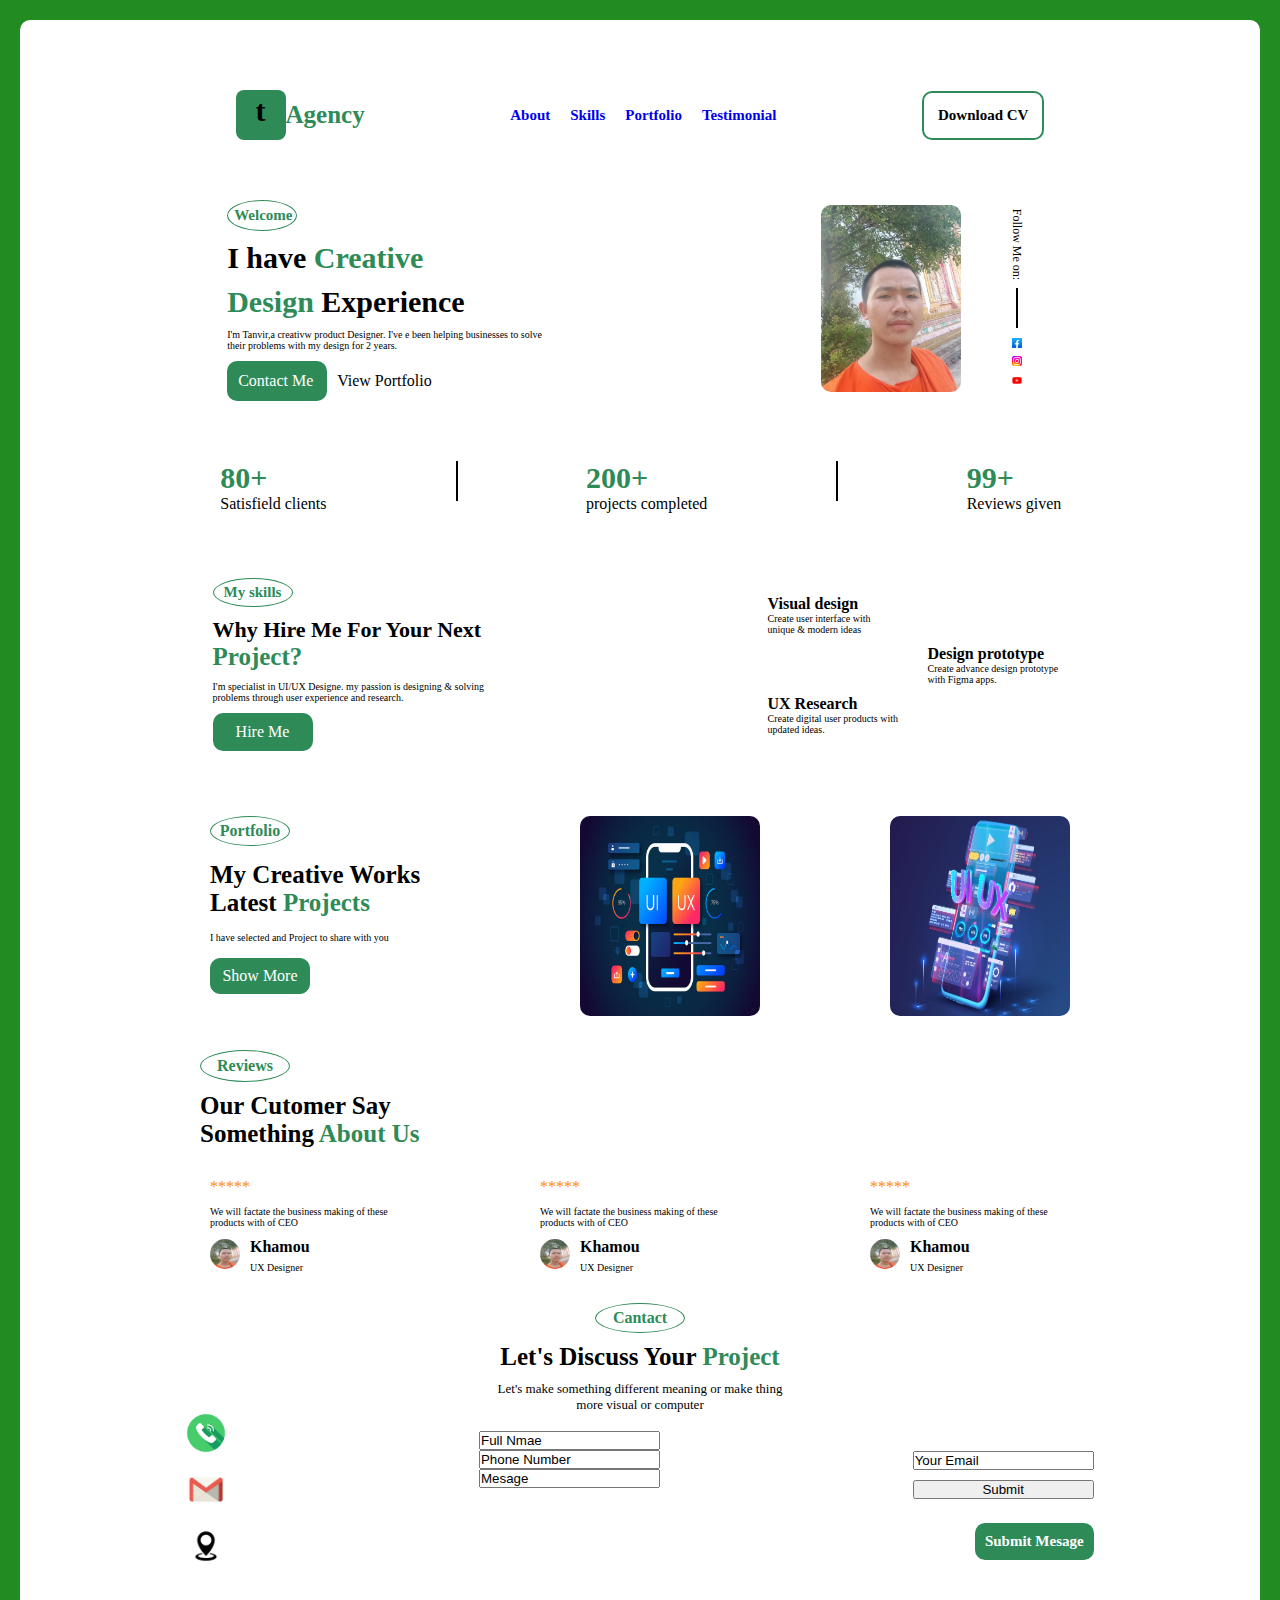
<file: index.html>
<!DOCTYPE html>
<html lang="en">

<head>
    <meta charset="UTF-8">
    <meta name="viewport" content="width=device-width, initial-scale=1.0">
    <title>Khamhou</title>
    <link rel="stylesheet" href="style.css">

</head>

<body>
    <div class="container">
        <div class="con-nav">
            <div class="logo">
                <div class="logos">t</div>
                <data>Agency</data>
            </div>
            <div class="menu">
                <a href="#about">About</a>
                <a href="#skills">Skills</a>
                <a href="#portfolio">Portfolio</a>
                <a href="#testimonal">Testimonial</a>
            </div>
            <div class="button">Download CV </div>
        </div>
        <div class="con-nav-1">
            <div class="box-1" id="about">
                <div class="welcome">Welcome</div>
                <div class="text-1">I have <data>Creative</data></div>
                <div class="text-2"><data>Design</data> Experience</div>
                <div class="text-3">I'm Tanvir,a creativw product Designer. I've e been helping businesses to solve
                    their problems with my design for 2 years.</div>
                <div class="contact">
                    <div class="button-1">Contact Me</div>
                    <aside>View Portfolio</aside>
                </div>
            </div>
            <div class="middle"></div>
            <div class="box-3">
                <div class="box-2"><img src="./photo/imegs.jpg" alt=""></div>
                <div class="con-about">
                    <div class="aboutme">Follow Me on:</div>
                    <div class="text-4"></div>
                    <div class="box-4">
                        <div class="facebook"><img src="./photo/facebook.png" alt=""></div>
                        <div class="instagram"><img src="./photo/instagram.jpg" alt=""></div>
                        <div class="youtube"><img src="./photo/Youtube.jpg" alt=""></div>
                    </div>
                </div>
            </div>
        </div>
        <div class="con-nav-2">
            <div class="box-5">
                <data>80+</data>
                <p>Satisfield clients</p>
            </div>

            <div class="text-5"></div>
            <div class="box-6">
                <data>
                    <data>200+</data>
                </data>
                <p>projects completed</p>
            </div>
            <div class="text-5"></div>
            <div class="box-7">
                <data>99+</data>
                <p>Reviews given</p>
            </div>
        </div>
        <div class="con-nav-3" id="skills">
            <div class="box-8">
                <div class="text-6">My skills</div>
                <div class="text-7">Why Hire Me For Your Next <data>Project?</data></div>
                <div class="text-8">
                    I'm specialist in UI/UX Designe. my passion is designing & solving problems through user experience
                    and
                    research.
                </div>
                <div class="text-9">Hire Me</div>
            </div>
            <div class="box-9">
                <div class="box-10">
                    <div class="text-10">Visual design</div>
                    <div class="text-11">Create user interface with unique & modern ideas</div>

                </div>
                <div class="box-11">
                    <div class="text-12">Design prototype</div>
                    <div class="text-13">Create advance design prototype with Figma apps.</div>
                </div>
                <div class="box-12">
                    <div class="text-14">UX Research</div>
                    <div class="text-15">Create digital user products with updated ideas.</div>
                </div>
            </div>

        </div>
        <div class="con-nav-4" id="portfolio">
            <div class="box-13">
                <div class="text-16">Portfolio</div>
                <div class="text-17">My Creative Works Latest <data>Projects</data></div>
                <div class="text-18">I have selected and Project to share with you</div>
                <div class="button-1">Show More</div>
            </div>
            <div class="box-14">
                <img src="./photo/UXUIS.jpg" alt="">
            </div>
            <div class="box-15">
                <img src="./photo/UXUI-1.jpg" alt="">
            </div>
        </div>
        <div class="con-nav-5">
            <div class="box-16">
                <div class="text-19">Reviews</div>
                <div class="text-20">Our Cutomer Say Something <data>About Us</data></div>
            </div>
            <div class="box-17"></div>
            <div class="box-18"></div>
        </div>
        <div class="con-nav-6">
            <div class="box-19">
                <div class="text-21">*****</div>
                <div class="text-22">We will factate the business making of these products with of CEO</div>
                <div class="abpoutme-1">
                    <div class="imegs-1"><img src="./photo/imegs.jpg" alt=""></div>
                    <div class="me">
                        <div class="name">Khamou</div>
                        <p>UX Designer</p>
                    </div>
                </div>
            </div>
            <div class="box-20">
                <div class="text-21">*****</div>
                <div class="text-22">We will factate the business making of these products with of CEO</div>
                <div class="aboutme-2">
                    <div class="imegs-2"><img src="./photo/imegs.jpg" alt=""></div>
                    <div class="me">
                        <div class="name">Khamou</div>
                        <p>UX Designer</p>
                    </div>
                </div>
            </div>
            <div class="box-21">
                <div class="text-21">*****</div>
                <div class="text-22">We will factate the business making of these products with of CEO</div>
                <div class="aboutme-3">
                    <div class="imegs-3"><img src="./photo/imegs.jpg" alt=""></div>
                    <div class="me">
                        <div class="name">Khamou</div>
                        <p>UX Designer</p>
                    </div>
                </div>
            </div>

        </div>
        <div class="con-nav-7" id="testimonal">
            <div class="text-23">Cantact</div>
            <div class="text-24">Let's Discuss Your <data>Project</data></div>
            <div class="text-25">Let's make something different meaning or make thing more visual or computer</div>
        </div>
        <div class="con-nav-8">
            <div class="box-22">
                <div class="tel"><img src="./photo/tell.png" alt=""></div>
                <div class="email"><img src="./photo/email.jpg" alt=""></div>
                <div class="address"><img src="./photo/address.jpg" alt=""></div>
            </div>
            <div class="box-23">
                <label for="fname"></label><br>
                <input type="text" id="fname" name="fname" value="Full Nmae">
                <label for="phone"></label><br>
                <input type="text" id="phone" name="phone" value="Phone Number"><br>
                <label for="mesage"></label>
                <input type="text" id="mesage" name="mesage" value="Mesage"><br>
            </div>
            <div class="box-24">

                <label for="email"></label><br>
                <input type="text" id="email" name="email" value="Your Email">

                <input type="submit" value="Submit">

                <div class="box-25">Submit Mesage</div>
            </div>


        </div>
    </div>

</body>

</html>
</file>
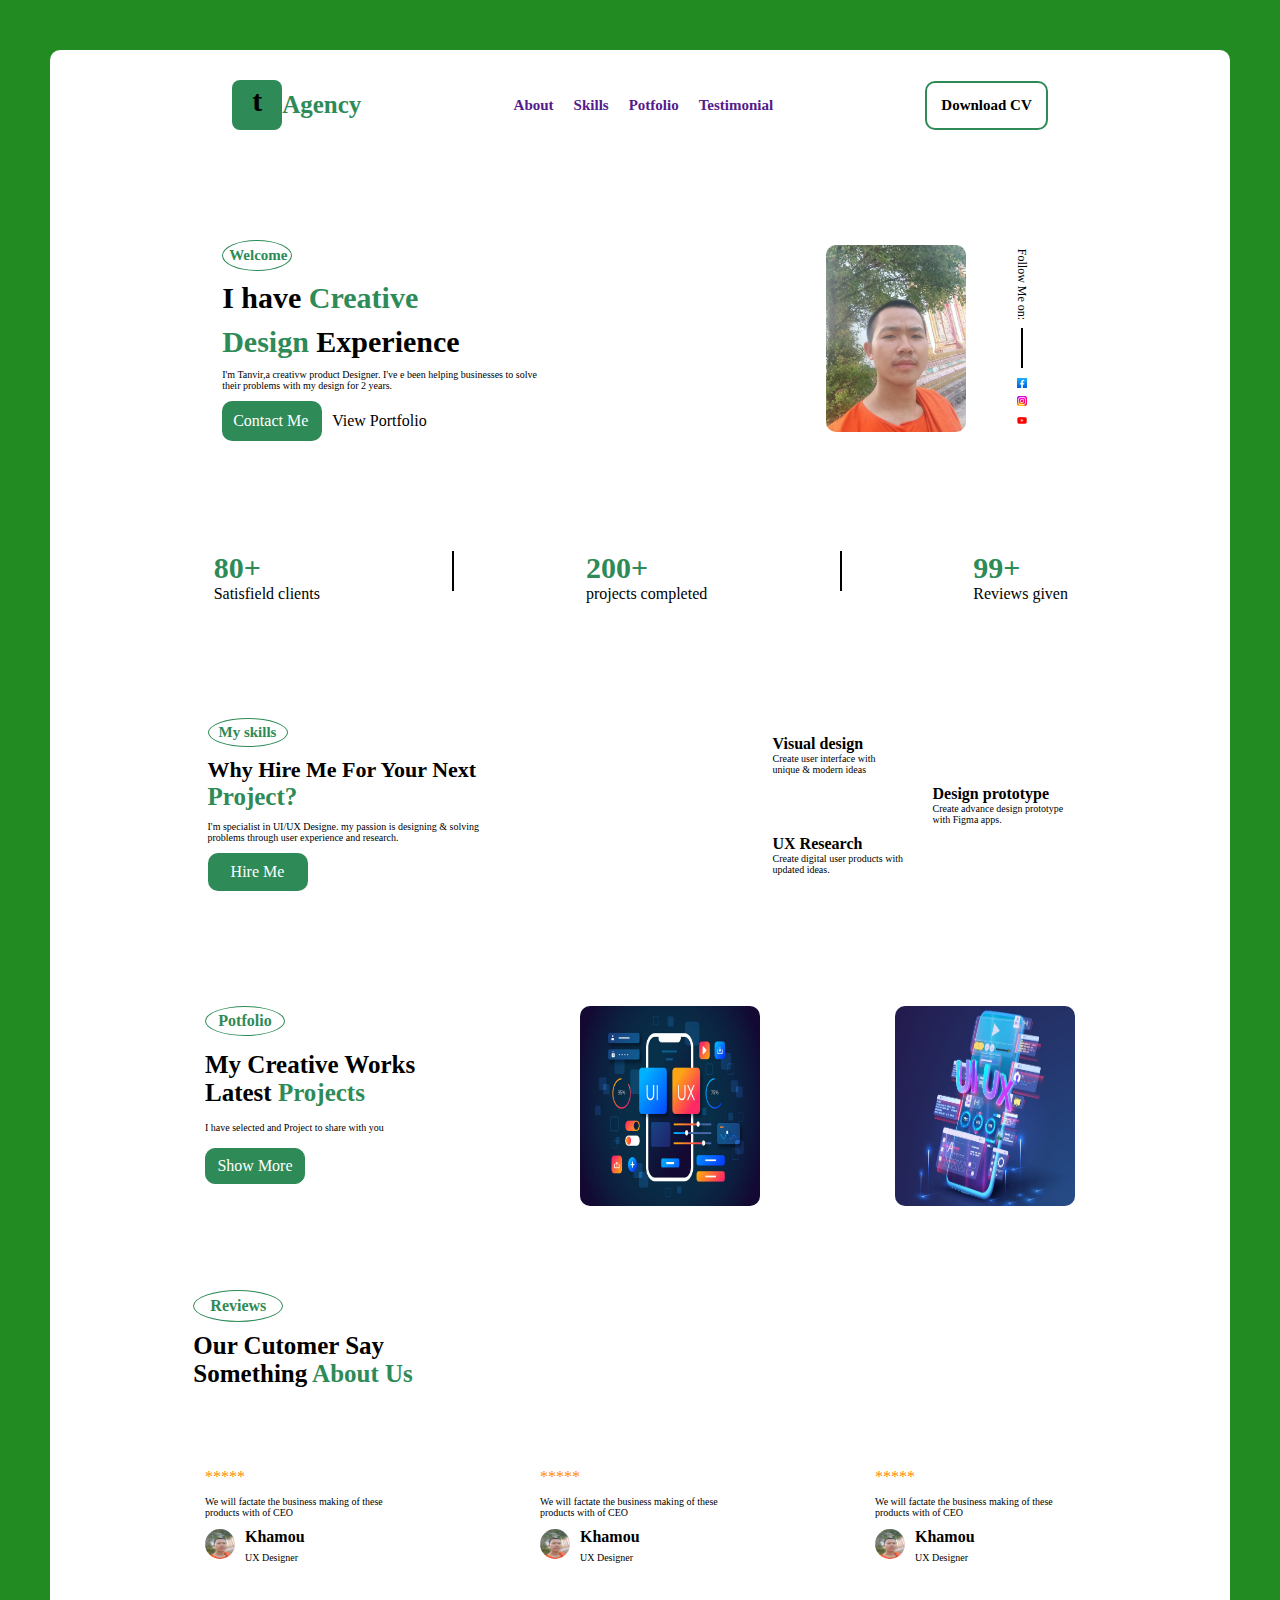
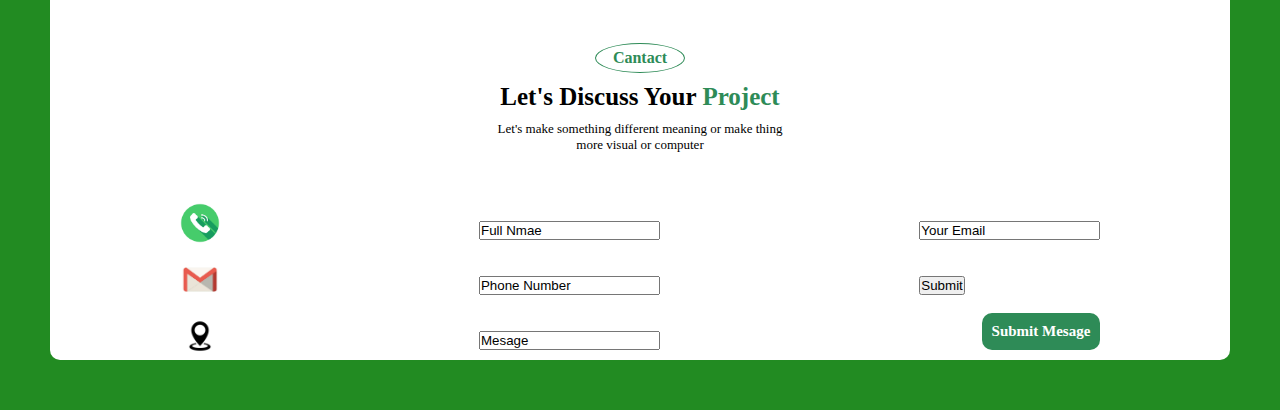
<file: newproject/index.html>
<!DOCTYPE html>
<html lang="en">

<head>
    <meta charset="UTF-8">
    <meta name="viewport" content="width=device-width, initial-scale=1.0">
    <title>Document</title>
    <link rel="stylesheet" href="style.css">

</head>

<body>
    <div class="container">
        <div class="con-nav">
            <div class="logo">
                <div class="logos">t</div>
                <data>Agency</data>
            </div>
            <div class="menu">
                <a href="">About</a>
                <a href="">Skills</a>
                <a href="">Potfolio</a>
                <a href="">Testimonial</a>
            </div>
            <div class="button">Download CV </div>
        </div>
        <div class="con-nav-1">
            <div class="box-1">
                <div class="welcome">Welcome</div>
                <div class="text-1">I have <data>Creative</data></div>
                <div class="text-2"><data>Design</data> Experience</div>
                <div class="text-3">I'm Tanvir,a creativw product Designer. I've e been helping businesses to solve
                    their problems with my design for 2 years.</div>
                <div class="contact">
                    <div class="button-1">Contact Me</div>
                    <aside>View Portfolio</aside>
                </div>
            </div>
            <div class="middle"></div>
            <div class="box-3">
                <div class="box-2"><img src="/photo/imegs.jpg" alt=""></div>
                <div class="con-about">
                    <div class="aboutme">Follow Me on:</div>
                    <div class="text-4"></div>
                    <div class="box-4">
                        <div class="facebook"><img src="/photo/facebook.png" alt=""></div>
                        <div class="instagram"><img src="/photo/instagram.jpg" alt=""></div>
                        <div class="youtube"><img src="/photo/Youtube.jpg" alt=""></div>
                    </div>
                </div>
            </div>
        </div>
        <div class="con-nav-2">
            <div class="box-5">
                <data>80+</data>
                <p>Satisfield clients</p>
            </div>

            <div class="text-5"></div>
            <div class="box-6">
                <data>
                    <data>200+</data>
                </data>
                <p>projects completed</p>
            </div>
            <div class="text-5"></div>
            <div class="box-7">
                <data>99+</data>
                <p>Reviews given</p>
            </div>
        </div>
        <div class="con-nav-3">
            <div class="box-8">
                <div class="text-6">My skills</div>
                <div class="text-7">Why Hire Me For Your Next <data>Project?</data></div>
                <div class="text-8">
                    I'm specialist in UI/UX Designe. my passion is designing & solving problems through user experience
                    and
                    research.
                </div>
                <div class="text-9">Hire Me</div>
            </div>
            <div class="box-9">
                <div class="box-10">
                    <div class="text-10">Visual design</div>
                    <div class="text-11">Create user interface with unique & modern ideas</div>

                </div>
                <div class="box-11">
                    <div class="text-12">Design prototype</div>
                    <div class="text-13">Create advance design prototype with Figma apps.</div>
                </div>
                <div class="box-12">
                    <div class="text-14">UX Research</div>
                    <div class="text-15">Create digital user products with updated ideas.</div>
                </div>
            </div>

        </div>
        <div class="con-nav-4">
            <div class="box-13">
                <div class="text-16">Potfolio</div>
                <div class="text-17">My Creative Works Latest <data>Projects</data></div>
                <div class="text-18">I have selected and Project to share with you</div>
                <div class="button-1">Show More</div>
            </div>
            <div class="box-14">
                <img src="/photo/UXUIS.jpg" alt="">
            </div>
            <div class="box-15">
                <img src="/photo/UXUI-1.jpg" alt="">
            </div>
        </div>
        <div class="con-nav-5">
            <div class="box-16">
                <div class="text-19">Reviews</div>
                <div class="text-20">Our Cutomer Say Something <data>About Us</data></div>
            </div>
            <div class="box-17"></div>
            <div class="box-18"></div>
        </div>
        <div class="con-nav-6">
            <div class="box-19">
                <div class="text-21">*****</div>
                <div class="text-22">We will factate the business making of these products with of CEO</div>
                <div class="abpoutme-1">
                    <div class="imegs-1"><img src="/photo/imegs.jpg" alt=""></div>
                    <div class="me">
                        <div class="name">Khamou</div>
                        <p>UX Designer</p>
                    </div>
                </div>
            </div>
            <div class="box-20">
                <div class="text-21">*****</div>
                <div class="text-22">We will factate the business making of these products with of CEO</div>
                <div class="aboutme-2">
                    <div class="imegs-2"><img src="/photo/imegs.jpg" alt=""></div>
                    <div class="me">
                        <div class="name">Khamou</div>
                        <p>UX Designer</p>
                    </div>
                </div>
            </div>
            <div class="box-21">
                <div class="text-21">*****</div>
                <div class="text-22">We will factate the business making of these products with of CEO</div>
                <div class="aboutme-3">
                    <div class="imegs-3"><img src="/photo/imegs.jpg" alt=""></div>
                    <div class="me">
                        <div class="name">Khamou</div>
                        <p>UX Designer</p>
                    </div>
                </div>
            </div>

        </div>
        <div class="con-nav-7">
            <div class="text-23">Cantact</div>
            <div class="text-24">Let's Discuss Your <data>Project</data></div>
            <div class="text-25">Let's make something different meaning or make thing more visual or computer</div>
        </div>
        <div class="con-nav-8">
            <div class="box-22">
                <div class="tel"><img src="/photo/tell.png" alt=""></div>
                <div class="email"><img src="/photo/email.jpg" alt=""></div>
                <div class="address"><img src="/photo/address.jpg" alt=""></div>
            </div>
            <div class="box-23">
                <form action="/action_page.php">
                    <label for="fname"></label><br>
                    <input type="text" id="fname" name="fname" value="Full Nmae"><br><br>
                    <label for="phone"></label><br>
                    <input type="text" id="phone" name="phone" value="Phone Number"><br><br><br>
                    <label for="mesage"></label>
                    <input type="text" id="mesage" name="mesage" value="Mesage"><br>

                </form>
            </div>
            <div class="box-24">
                <form action="/action_page.php">
                    <label for="email"></label><br>
                    <input type="text" id="email" name="email" value="Your Email"><br><br><br>

                    <input type="submit" value="Submit">
                </form>
                <div class="box-25">Submit Mesage</div>
            </div>


        </div>

</body>

</html>
</file>
<file: style.css>
* {
  padding: 0;
  margin: 0;
  box-sizing: border-box;
}
body {
  background-color: forestgreen;
}
.container {
  background-color: #fff;
  margin: 20px;
  width: inherit;
  height: inherit;
  display: flex;
  flex-direction: column;
  border-radius: 10px;
  padding: 40px;
}
.container .con-nav {
  padding: 30px;
  display: flex;
  justify-content: space-evenly;
  align-items: center;
  padding: 30px;
}

.con-nav .logo {
  display: flex;
  align-items: center;
}
.con-nav .logos {
  background-color: seagreen;
  font-size: 30px;
  font-weight: bolder;
  text-align: center;
  width: 50px;
  padding: 4px;
  height: 50px;
  border-radius: 8px;
}
.con-nav data {
  font-size: 25px;
  color: seagreen;
  font-weight: bolder;
}
.con-nav .menu {
  display: flex;
  flex-direction: row;
  gap: 20px;
  font-size: 15px;
  font-weight: bolder;
}
.con-nav a {
  text-decoration: none;
}
.con-nav .button {
  border: 2px solid seagreen;
  padding: 14px;
  font-weight: bolder;
  border-radius: 10px;
  font-size: 15px;
}
.container .con-nav-1 {
  display: flex;
  justify-content: space-evenly;
  align-items: center;
  display: flex;
  padding: 30px;
}

.con-nav-1 .box-1 {
  width: 320px;
  display: flex;
  flex-direction: column;
  gap: 10px;
}
.con-nav-1 .text-1 {
  font-size: 30px;
  font-weight: bolder;
}
.con-nav-1 data {
  color: seagreen;
}
.con-nav-1 .text-2 {
  font-size: 30px;
  font-weight: bolder;
}
.con-nav-1 .text-3 {
  font-size: 10px;
}
.con-nav-1 .welcome {
  border: 0.7px solid seagreen;
  width: 70px;
  padding: 6px;
  text-align: center;
  border-radius: 50%;
  color: seagreen;
  font-size: 15px;
  font-weight: bolder;
}
.con-nav-1 .box-2 img {
  width: 100%;
  border-radius: 10px;
}
.con-nav-1 .box-2 {
  width: 140px;
}
.con-nav-1 .aboutme {
  font-size: 12px;
  transform: rotate(90deg);
  position: relative;
  top: 15px;
}

.con-nav-1 .facebook img {
  width: 100%;
}
.con-nav-1 .facebook {
  width: 10px;
}
.con-nav-1 .instagram img {
  width: 100%;
}
.con-nav-1 .instagram {
  width: 10px;
}
.con-nav-1 .youtube img {
  width: 100%;
}
.con-nav-1 .youtube {
  width: 10px;
}

.con-nav-1 .box-3 {
  display: flex;
  align-items: center;
  gap: 20px;
}
.con-nav-1 .con-about {
  display: flex;
  flex-direction: column;
  align-items: center;
  gap: 20px;
}
.con-nav-1 .box-4 {
  height: 100px;
  align-items: center;
  position: relative;
  top: 25px;
  padding: 30px;
}
.con-nav-1 .text-4 {
  width: 40px;
  border: 1px solid #000;
  transform: rotate(90deg);
  top: 50px;
  position: relative;
}
.con-nav-1 .button-1 {
  background-color: seagreen;
  width: 100px;
  padding: 11px;
  border-radius: 10px;
  color: #fff;
}
.con-nav-1 .contact {
  display: flex;
  align-items: center;
  gap: 10px;
}
.container .con-nav-2 {
  display: flex;
  flex-direction: row;
  justify-content: space-evenly;
  padding: 30px;
}
.con-nav-2 .text-5 {
  width: 1px;
  height: 40px;
  border: 1px solid #000;
}
.con-nav-2 data {
  font-size: 30px;
  color: seagreen;
  font-weight: bolder;
}
.con-nav-2 .box-5 {
  width: 107px;
  margin-left: 2px;
}
.con-nav-2 .box-6 {
  width: 122px;
}
.con-nav-2 .box-7 {
  width: 95px;
}
.container .con-nav-3 {
  display: flex;
  flex-direction: row;
  justify-content: space-around;
  align-items: center;
  gap: 20px;
  padding: 35px;
}
.con-nav-3 .text-6 {
  border: 1px solid seagreen;
  padding: 5px;
  width: 80px;
  border-radius: 50%;
  text-align: center;
  font-size: 15px;
  font-weight: bolder;
  color: seagreen;
}
.con-nav-3 .text-7 {
  font-size: 22px;
  font-weight: bolder;
}
.con-nav-3 data {
  font-size: 25px;
  font-weight: bolder;
  color: seagreen;
}
.con-nav-3 .text-8 {
  font-size: 10px;
}
.con-nav-3 .text-9 {
  background-color: seagreen;
  padding: 10px;
  width: 100px;
  text-align: center;
  border-radius: 10px;
  color: #fff;
}
.con-nav-3 .text-10 {
  font-weight: bolder;
}
.con-nav-3 .text-11 {
  font-size: 10px;
  width: 130px;
}
.con-nav-3 .text-12 {
  font-weight: bolder;
}
.con-nav-3 .text-13 {
  font-size: 10px;
  width: 140px;
}
.con-nav-3 .text-14 {
  font-weight: bolder;
}
.con-nav-3 .text-15 {
  font-size: 10px;
  width: 140px;
}
.container .box-8 {
  display: flex;
  flex-direction: column;
  gap: 10px;
  width: 300px;
}
.con-nav-3 .box-9 {
  width: 300px;
  position: relative;
  display: flex;
  flex-direction: column;
  gap: 60px;
}
.box-9 .box-11 {
  position: absolute;
  right: 0;
  top: 50px;
}
.container .con-nav-4 {
  display: flex;
  justify-content: space-evenly;
  padding: 30px;
  gap: 10px;
}
.con-nav-4 .box-13 {
  display: flex;
  flex-direction: column;
  gap: 15px;
}
.con-nav-4 .box-14 img {
  width: 100%;
  height: 200px;
  border-radius: 10px;
}
.con-nav-4 .box-14 {
  width: 180px;
}
.con-nav-4 .text-16 {
  color: seagreen;
  width: 80px;
  text-align: center;
  padding: 5px;
  border: 1px solid seagreen;
  border-radius: 50%;
  font-weight: bolder;
}
.con-nav-4 .text-17 {
  font-size: 25px;
  font-weight: bolder;
  width: 240px;
}
.con-nav-4 .text-18 {
  font-size: 10px;
}
.con-nav-4 .button-1 {
  border: 1px solid seagreen;
  padding: 8px;
  width: 100px;
  border-radius: 10px;
  color: #fff;
  background-color: seagreen;
  text-align: center;
}

.con-nav-4 .box-15 img {
  height: 200px;
  width: 100%;
  border-radius: 10px;
}
.con-nav-4 .box-15 {
  width: 180px;
}
.con-nav-4 data {
  color: seagreen;
}
.container .con-nav-5 {
  justify-content: space-around;
  display: flex;
  flex-direction: row;
}
.con-nav-5 .text-19 {
  border: 1px solid seagreen;
  width: 90px;
  padding: 6px;
  border-radius: 50%;
  color: seagreen;
  font-weight: bolder;
  text-align: center;
}
.con-nav-5 .text-20 {
  font-size: 25px;
  font-weight: bolder;
  width: 220px;
}
.con-nav-5 data {
  color: seagreen;
}
.con-nav-5 .box-16 {
  display: flex;
  flex-direction: column;
  gap: 10px;
}
.con-nav-5 .box-17 {
  width: 100px;
}
.container .con-nav-6 {
  display: flex;
  flex-direction: row;
  gap: 10px;
  padding: 30px;
  justify-content: space-evenly;
}
.con-nav-6 .text-21 {
  color: rgb(255, 140, 0);
}
.con-nav-6 .imegs-1 img {
  width: 100%;
  border-radius: 200px;
  height: 30px;
}
.con-nav-6 .imegs-1 {
  width: 30px;
  border-radius: 200px;
}
.con-nav-6 .imegs-2 img {
  width: 30px;
  height: 30px;
  border-radius: 200px;
}

.con-nav-6 .imegs-2 {
  width: 10px;
}
.con-nav-6 .imegs-3 img {
  width: 100%;
  border-radius: 200px;
  height: 30px;
}
.con-nav-6 .imegs-3 {
  width: 30px;
}
.con-nav-6 .text-22 {
  font-size: 10px;
}

.con-nav-6 .box-19 {
  display: flex;
  flex-direction: column;
  gap: 10px;
  width: 200px;
}
.con-nav-6 .box-20 {
  display: flex;
  flex-direction: column;
  gap: 10px;
  width: 200px;
}
.con-nav-6 .box-21 {
  display: flex;
  flex-direction: column;
  gap: 10px;
  width: 200px;
}
.con-nav-6 .abpoutme-1 {
  display: flex;
  flex-direction: row;
  gap: 10px;
  align-items: center;
}
.con-nav-6 .aboutme-2 {
  display: flex;
  flex-direction: row;
  gap: 30px;
  align-items: center;
}
.con-nav-6 .aboutme-3 {
  display: flex;
  flex-direction: row;
  gap: 10px;
  align-items: center;
}
.con-nav-6 .me {
  display: flex;
  flex-direction: column;
  gap: 6px;
}
.con-nav-6 p {
  font-size: 10px;
}
.con-nav-6 .name {
  font-weight: bolder;
}
.container .con-nav-7 {
  display: flex;
  flex-direction: column;
  text-align: center;
  align-items: center;
  gap: 10px;
}
.con-nav-7 .text-23 {
  border: 1px solid seagreen;
  width: 90px;
  padding: 5px;
  border-radius: 50%;
  font-weight: bolder;
  color: seagreen;
}
.con-nav-7 .text-24 {
  font-size: 25px;
  font-weight: bolder;
}
.con-nav-7 data {
  color: seagreen;
}
.con-nav-7 .text-25 {
  font-size: 13px;
  width: 285px;
}
.container .con-nav-8 {
  display: flex;
  flex-direction: row;
  justify-content: space-around;
}
.con-nav-8 .tel img {
  width: 100%;
}
.con-nav-8 .tel {
  width: 40px;
}
.con-nav-8 .email img {
  width: 100%;
}
.con-nav-8 .email {
  width: 40px;
}
.con-nav-8 .address img {
  width: 100%;
}
.con-nav-8 .address {
  width: 40px;
}
.con-nav-8 .box-22 {
  display: flex;
  flex-direction: column;
  gap: 20px;
}
.circle {
  background-color: red;
  width: 20px;
  height: 20px;
}
.con-nav-8 .box-24 {
  display: flex;
  flex-direction: column;
  gap: 10px;
  position: relative;
}
.con-nav-8 .box-25 {
  position: absolute;
  right: 0;
  top: 70%;
  background-color: seagreen;
  padding: 10px;
  border-radius: 10px;
  font-size: 15px;
  font-weight: bolder;
  color: #fff;
}

@media only screen and (max-width: 600px) {
  .container {
    display: flex;
    flex-direction: column;
    align-items: center;
    gap: 40px;
    background-color: #fff;
    padding: 10px;
    margin: 10px;
  }
  .container .con-nav {
    display: flex;
    flex-direction: row;
    gap: 7px;
    align-items: center;
    padding: 20px;
  }
  .con-nav .menu {
    display: flex;
    flex-direction: row;
    gap: 5px;
    align-items: center;
    font-size: 5px;
  }
  .container .logos {
    font-size: 30px;
    width: 40px;
    height: 40px;
    color: #fff;
    align-items: center;
  }
  .container .logo {
    display: flex;
    flex-direction: row;
    gap: 4px;
  }
  .con-nav data {
    display: flex;
    flex-direction: row;
    gap: 5px;
  }
  .con-nav .button {
    display: flex;
    flex-direction: row;
    gap: 10px;
    align-items: center;
    font-size: 7px;
    width: 75px;
  }
  .container .con-nav-1 {
    display: flex;
    flex-direction: row;
    align-items: center;
    gap: 5px;
    padding: 2px;
  }
  .con-nav-1 .welcome {
    font-size: 10px;
    width: 70px;
  }
  .con-nav-1 .box-1 {
    display: flex;
    flex-direction: column;

    gap: 10px;
    width: 160px;
  }
  .con-nav-1 .aboutme {
    font-size: 7px;
  }
  .con-nav-1 .box-2 {
    width: 50px;
  }
  .con-nav-1 .text-3 {
    font-size: 7px;
    width: 150px;
  }
  .con-nav-1 .button-1 {
    font-size: 10px;
    border: none;
  }
  .con-nav-1 aside {
    font-size: 7px;
    width: 100px;
  }
  .container .box-3 {
    display: flex;
    flex-direction: row;
    align-items: center;
    gap: 10px;
    width: 90px;
  }
  .container .box-4 {
    display: flex;
    flex-direction: column;
    align-items: center;
  }
  .con-nav-1 .text-1 {
    font-size: 15px;
  }
  .con-nav-1 .text-2 {
    font-size: 15px;
  }
  .con-nav-1 .box-2 img {
    width: 80px;
  }
  .container .con-about {
    font-size: 7px;
    display: flex;
    flex-direction: column;
    gap: 0.2px;
    position: relative;
    top: 6px;
    align-items: center;
  }
  .con-nav-1 .text-4 {
    font-size: 7px;
    width: 20px;
    top: 45px;
  }

  .container .con-nav-2 {
    display: flex;
    align-items: center;
    gap: 27px;
    padding: 2px;
  }
  .con-nav-2 p {
    font-size: 7px;
  }
  .con-nav-2 .box-5 {
    width: 50px;
  }
  .con-nav-2 .box-6 {
    width: 60px;
  }
  .con-nav-2 .box-7 {
    width: 50px;
  }
  .con-nav-2 .text-5 {
    height: 23px;
  }

  .container .con-nav-3 {
    display: flex;
    flex-direction: row;
    align-items: center;
    padding: 2px;
    gap: 4px;
  }

  .con-nav-3 .text-10 {
    font-size: 10px;
  }
  .con-nav-3 .text-9 {
    font-size: 10px;
    width: 80px;
    padding: 13px;
  }
  .con-nav-3 .text-8 {
    font-size: 7px;
  }
  .con-nav-3 .text-11 {
    font-size: 7px;
    width: 100px;
  }
  .con-nav-3 .text-12 {
    font-size: 10px;
  }
  .con-nav-3 .text-13 {
    font-size: 7px;
    width: 100px;
  }
  .con-nav-3 .text-14 {
    font-size: 10px;
  }
  .con-nav-3 .text-15 {
    font-size: 7px;
    width: 100px;
  }
  .container .box-8 {
    display: flex;
    flex-direction: column;
    width: 120px;
    gap: 10px;
  }
  .con-nav-3 .box-9 {
    width: 145px;
    position: relative;
    gap: 60px;
  }
  .con-nav-3 .text-6 {
    width: 70px;
    font-size: 12px;
  }

  .con-nav-3 .box-11 {
    margin-left: 100px;
    position: absolute;
  }

  .container .text-7 {
    font-size: 14px;
  }
  .container data {
    font-size: 15px;
  }
  .container .con-nav-4 {
    display: flex;
    flex-direction: row;
    align-items: center;
    gap: 5px;
    justify-content: space-evenly;
    padding: 1px;
  }
  .con-nav-4 .box-14 img {
    width: 50px;
    height: 100px;
  }
  .con-nav-4 .box-14 {
    width: 50px;
  }
  .con-nav-4 .box-15 img {
    width: 50px;
    height: 100px;
  }
  .con-nav-4 .box-15 {
    width: 50px;
  }
  .con-nav-4 .text-16 {
    font-size: 13px;
    width: 70px;
  }
  .con-nav-4 .button-1 {
    font-size: 11px;
    width: 80px;
    padding: 12px;
  }
  .con-nav-4 .text-17 {
    font-size: 15px;
    width: 180px;
  }

  .con-nav-4 .box-13 {
    width: 165px;
  }

  .container .con-nav-5 {
    display: flex;
    flex-direction: column;
    padding: 1px;
  }
  .con-nav-5 .box-16 {
    display: flex;
    flex-direction: column;
    width: 260px;
  }
  .con-nav-5 .box-17 {
    width: 100px;
  }
  .con-nav-5 .box-18 {
    width: 200px;
  }
  .con-nav-5 .text-20 {
    font-size: 15px;
  }
  .con-nav-5 .text-19 {
    font-size: 13px;
    width: 70px;
  }
  .container .con-nav-6 {
    display: flex;
    flex-direction: row;
    align-items: center;
    padding: 1px;
    gap: 10px;
  }
  .con-nav-6 .name {
    font-size: 13px;
  }
  .con-nav-6 p {
    font-size: 7px;
  }
  .con-nav-6 .text-22 {
    font-size: 7px;
    width: 90px;
  }
  .con-nav-6 .box-19 {
    width: 85px;
  }
  .con-nav-6 .box-20 {
    width: 80px;
  }
  .con-nav-6 .box-21 {
    width: 85px;
  }
  .container .con-nav-7 {
    display: flex;
    flex-direction: column;
    padding: 1px;
  }
  .con-nav-7 .text-23 {
    font-size: 13px;
    width: 60px;
  }
  .con-nav-6 .abpoutme-1 {
    display: flex;
    flex-direction: row;
    gap: 2px;
  }
  .con-nav-6 .aboutme-2 {
    display: flex;
    flex-direction: row;
    gap: 20px;
  }
  .con-nav-6 .aboutme-3 {
    display: flex;
    flex-direction: row;
    gap: 1px;
  }
  .con-nav-7 .text-24 {
    font-size: 15px;
  }
  .con-nav-7 .text-25 {
    font-size: 7px;
    width: 180px;
  }

  .container .con-nav-8 {
    display: flex;
    flex-direction: row;
    justify-content: space-around;
    gap: 20px;
    align-items: center;
    padding: 20px;
  }
  .con-nav-8 .box-22 {
    display: flex;
    flex-direction: column;
    align-items: center;
    gap: 10px;
    position: relative;
    top: 5px;
  }
  .con-nav-8 .box-23 {
    display: flex;
    flex-direction: column;
  }
  .con-nav-8 .box-24 {
    display: flex;
    flex-direction: column;
    position: relative;
    bottom: 40px;
  }
  .con-nav-8 .box-25 {
    width: 90px;
    position: absolute;
    top: 120px;
    font-size: 10px;
  }

  .con-nav-8 .tel img {
    width: 100%;
  }
  .con-nav-8 .tel {
    width: 15px;
  }
  .con-nav-8 .email img {
    width: 100%;
  }
  .con-nav-8 .email {
    width: 15px;
  }
  .con-nav-8 .address img {
    width: 100%;
  }
  .container #fname {
    width: 100px;
  }
  .container #phone {
    width: 100px;
  }
  .container #mesage {
    width: 100px;
  }
  .container #email {
    width: 90px;
  }
}
</file>
<file: newproject/style.css>
* {
  padding: 0;
  margin: 0;
  box-sizing: border-box;
}
body {
  background-color: forestgreen;
}
.container {
  background-color: #fff;
  margin: 50px;
  width: inherit;
  height: inherit;
  display: flex;
  flex-direction: column;
  gap: 50px;
  border-radius: 10px;
}
.container .con-nav {
  padding: 30px;
  display: flex;
  justify-content: space-evenly;
  align-items: center;
  padding: 30px;
}

.con-nav .logo {
  display: flex;
  align-items: center;
}
.con-nav .logos {
  background-color: seagreen;
  font-size: 30px;
  font-weight: bolder;
  text-align: center;
  width: 50px;
  padding: 4px;
  height: 50px;
  border-radius: 8px;
}
.con-nav data {
  font-size: 25px;
  color: seagreen;
  font-weight: bolder;
}
.con-nav .menu {
  display: flex;
  flex-direction: row;
  gap: 20px;
  font-size: 15px;
  font-weight: bolder;
}
.con-nav a {
  text-decoration: none;
}
.con-nav .button {
  border: 2px solid seagreen;
  padding: 14px;
  font-weight: bolder;
  border-radius: 10px;
  font-size: 15px;
}
.container .con-nav-1 {
  display: flex;
  justify-content: space-evenly;
  align-items: center;
  display: flex;
  padding: 30px;
}

.con-nav-1 .box-1 {
  width: 320px;
  display: flex;
  flex-direction: column;
  gap: 10px;
}
.con-nav-1 .text-1 {
  font-size: 30px;
  font-weight: bolder;
}
.con-nav-1 data {
  color: seagreen;
}
.con-nav-1 .text-2 {
  font-size: 30px;
  font-weight: bolder;
}
.con-nav-1 .text-3 {
  font-size: 10px;
}
.con-nav-1 .welcome {
  border: 0.7px solid seagreen;
  width: 70px;
  padding: 6px;
  text-align: center;
  border-radius: 50%;
  color: seagreen;
  font-size: 15px;
  font-weight: bolder;
}
.con-nav-1 .box-2 img {
  width: 100%;
  border-radius: 10px;
}
.con-nav-1 .box-2 {
  width: 140px;
}
.con-nav-1 .aboutme {
  font-size: 12px;
  transform: rotate(90deg);
  position: relative;
  top: 15px;
}

.con-nav-1 .facebook img {
  width: 100%;
}
.con-nav-1 .facebook {
  width: 10px;
}
.con-nav-1 .instagram img {
  width: 100%;
}
.con-nav-1 .instagram {
  width: 10px;
}
.con-nav-1 .youtube img {
  width: 100%;
}
.con-nav-1 .youtube {
  width: 10px;
}

.con-nav-1 .box-3 {
  display: flex;
  align-items: center;
  gap: 20px;
}
.con-nav-1 .con-about {
  display: flex;
  flex-direction: column;
  align-items: center;
  gap: 20px;
}
.con-nav-1 .box-4 {
  height: 100px;
  align-items: center;
  position: relative;
  top: 25px;
  padding: 30px;
}
.con-nav-1 .text-4 {
  width: 40px;
  border: 1px solid #000;
  transform: rotate(90deg);
  top: 50px;
  position: relative;
}
.con-nav-1 .button-1 {
  background-color: seagreen;
  width: 100px;
  padding: 11px;
  border-radius: 10px;
  color: #fff;
}
.con-nav-1 .contact {
  display: flex;
  align-items: center;
  gap: 10px;
}
.container .con-nav-2 {
  display: flex;
  flex-direction: row;
  justify-content: space-evenly;
  padding: 30px;
}
.con-nav-2 .text-5 {
  width: 1px;
  height: 40px;
  border: 1px solid #000;
}
.con-nav-2 data {
  font-size: 30px;
  color: seagreen;
  font-weight: bolder;
}
.con-nav-2 .box-5 {
  width: 107px;
  margin-left: 2px;
}
.con-nav-2 .box-6 {
  width: 122px;
}
.con-nav-2 .box-7 {
  width: 95px;
}
.container .con-nav-3 {
  display: flex;
  flex-direction: row;
  justify-content: space-around;
  align-items: center;
  gap: 20px;
  padding: 35px;
}
.con-nav-3 .text-6 {
  border: 1px solid seagreen;
  padding: 5px;
  width: 80px;
  border-radius: 50%;
  text-align: center;
  font-size: 15px;
  font-weight: bolder;
  color: seagreen;
}
.con-nav-3 .text-7 {
  font-size: 22px;
  font-weight: bolder;
}
.con-nav-3 data {
  font-size: 25px;
  font-weight: bolder;
  color: seagreen;
}
.con-nav-3 .text-8 {
  font-size: 10px;
}
.con-nav-3 .text-9 {
  background-color: seagreen;
  padding: 10px;
  width: 100px;
  text-align: center;
  border-radius: 10px;
  color: #fff;
}
.con-nav-3 .text-10 {
  font-weight: bolder;
}
.con-nav-3 .text-11 {
  font-size: 10px;
  width: 130px;
}
.con-nav-3 .text-12 {
  font-weight: bolder;
}
.con-nav-3 .text-13 {
  font-size: 10px;
  width: 140px;
}
.con-nav-3 .text-14 {
  font-weight: bolder;
}
.con-nav-3 .text-15 {
  font-size: 10px;
  width: 140px;
}
.container .box-8 {
  display: flex;
  flex-direction: column;
  gap: 10px;
  width: 300px;
}
.con-nav-3 .box-9 {
  width: 300px;
  position: relative;
  display: flex;
  flex-direction: column;
  gap: 60px;
}
.box-9 .box-11 {
  position: absolute;
  right: 0;
  top: 50px;
}
.container .con-nav-4 {
  display: flex;
  justify-content: space-evenly;
  padding: 30px;
  gap: 10px;
}
.con-nav-4 .box-13 {
  display: flex;
  flex-direction: column;
  gap: 15px;
}
.con-nav-4 .box-14 img {
  width: 100%;
  height: 200px;
  border-radius: 10px;
}
.con-nav-4 .box-14 {
  width: 180px;
}
.con-nav-4 .text-16 {
  color: seagreen;
  width: 80px;
  text-align: center;
  padding: 5px;
  border: 1px solid seagreen;
  border-radius: 50%;
  font-weight: bolder;
}
.con-nav-4 .text-17 {
  font-size: 25px;
  font-weight: bolder;
  width: 240px;
}
.con-nav-4 .text-18 {
  font-size: 10px;
}
.con-nav-4 .button-1 {
  border: 1px solid seagreen;
  padding: 8px;
  width: 100px;
  border-radius: 10px;
  color: #fff;
  background-color: seagreen;
  text-align: center;
}

.con-nav-4 .box-15 img {
  height: 200px;
  width: 100%;
  border-radius: 10px;
}
.con-nav-4 .box-15 {
  width: 180px;
}
.con-nav-4 data {
  color: seagreen;
}
.container .con-nav-5 {
  justify-content: space-around;
  display: flex;
  flex-direction: row;
}
.con-nav-5 .text-19 {
  border: 1px solid seagreen;
  width: 90px;
  padding: 6px;
  border-radius: 50%;
  color: seagreen;
  font-weight: bolder;
  text-align: center;
}
.con-nav-5 .text-20 {
  font-size: 25px;
  font-weight: bolder;
  width: 220px;
}
.con-nav-5 data {
  color: seagreen;
}
.con-nav-5 .box-16 {
  display: flex;
  flex-direction: column;
  gap: 10px;
}
.con-nav-5 .box-17 {
  width: 100px;
}
.container .con-nav-6 {
  display: flex;
  flex-direction: row;
  gap: 10px;
  padding: 30px;
  justify-content: space-evenly;
}
.con-nav-6 .text-21 {
  color: rgb(255, 140, 0);
}
.con-nav-6 .imegs-1 img {
  width: 100%;
  border-radius: 200px;
  height: 30px;
}
.con-nav-6 .imegs-1 {
  width: 30px;
  border-radius: 200px;
}
.con-nav-6 .imegs-2 img {
  width: 30px;
  height: 30px;
  border-radius: 200px;
}

.con-nav-6 .imegs-2 {
  width: 10px;
}
.con-nav-6 .imegs-3 img {
  width: 100%;
  border-radius: 200px;
  height: 30px;
}
.con-nav-6 .imegs-3 {
  width: 30px;
}
.con-nav-6 .text-22 {
  font-size: 10px;
}

.con-nav-6 .box-19 {
  display: flex;
  flex-direction: column;
  gap: 10px;
  width: 200px;
}
.con-nav-6 .box-20 {
  display: flex;
  flex-direction: column;
  gap: 10px;
  width: 200px;
}
.con-nav-6 .box-21 {
  display: flex;
  flex-direction: column;
  gap: 10px;
  width: 200px;
}
.con-nav-6 .abpoutme-1 {
  display: flex;
  flex-direction: row;
  gap: 10px;
  align-items: center;
}
.con-nav-6 .aboutme-2 {
  display: flex;
  flex-direction: row;
  gap: 30px;
  align-items: center;
}
.con-nav-6 .aboutme-3 {
  display: flex;
  flex-direction: row;
  gap: 10px;
  align-items: center;
}
.con-nav-6 .me {
  display: flex;
  flex-direction: column;
  gap: 6px;
}
.con-nav-6 p {
  font-size: 10px;
}
.con-nav-6 .name {
  font-weight: bolder;
}
.container .con-nav-7 {
  display: flex;
  flex-direction: column;
  text-align: center;
  align-items: center;
  gap: 10px;
}
.con-nav-7 .text-23 {
  border: 1px solid seagreen;
  width: 90px;
  padding: 5px;
  border-radius: 50%;
  font-weight: bolder;
  color: seagreen;
}
.con-nav-7 .text-24 {
  font-size: 25px;
  font-weight: bolder;
}
.con-nav-7 data {
  color: seagreen;
}
.con-nav-7 .text-25 {
  font-size: 13px;
  width: 285px;
}
.container .con-nav-8 {
  display: flex;
  flex-direction: row;
  justify-content: space-around;
}
.con-nav-8 .tel img {
  width: 100%;
}
.con-nav-8 .tel {
  width: 40px;
}
.con-nav-8 .email img {
  width: 100%;
}
.con-nav-8 .email {
  width: 40px;
}
.con-nav-8 .address img {
  width: 100%;
}
.con-nav-8 .address {
  width: 40px;
}
.con-nav-8 .box-22 {
  display: flex;
  flex-direction: column;
  gap: 20px;
}
.circle {
  background-color: red;
  width: 20px;
  height: 20px;
}
.con-nav-8 .box-24 {
  display: flex;
  flex-direction: column;
  gap: 20px;
  position: relative;
}
.con-nav-8 .box-25 {
  position: absolute;
  right: 0;
  top: 70%;
  background-color: seagreen;
  padding: 10px;
  border-radius: 10px;
  font-size: 15px;
  font-weight: bolder;
  color: #fff;
}
@media only screen and (max-width: 600px) {
  .container {
    display: flex;
    flex-direction: column;
  }
  .container .con-nav {
    display: flex;
    flex-direction: column;
    gap: 10px;
  }
  .container .menu {
    display: flex;
    flex-direction: column;
  }
}
</file>
